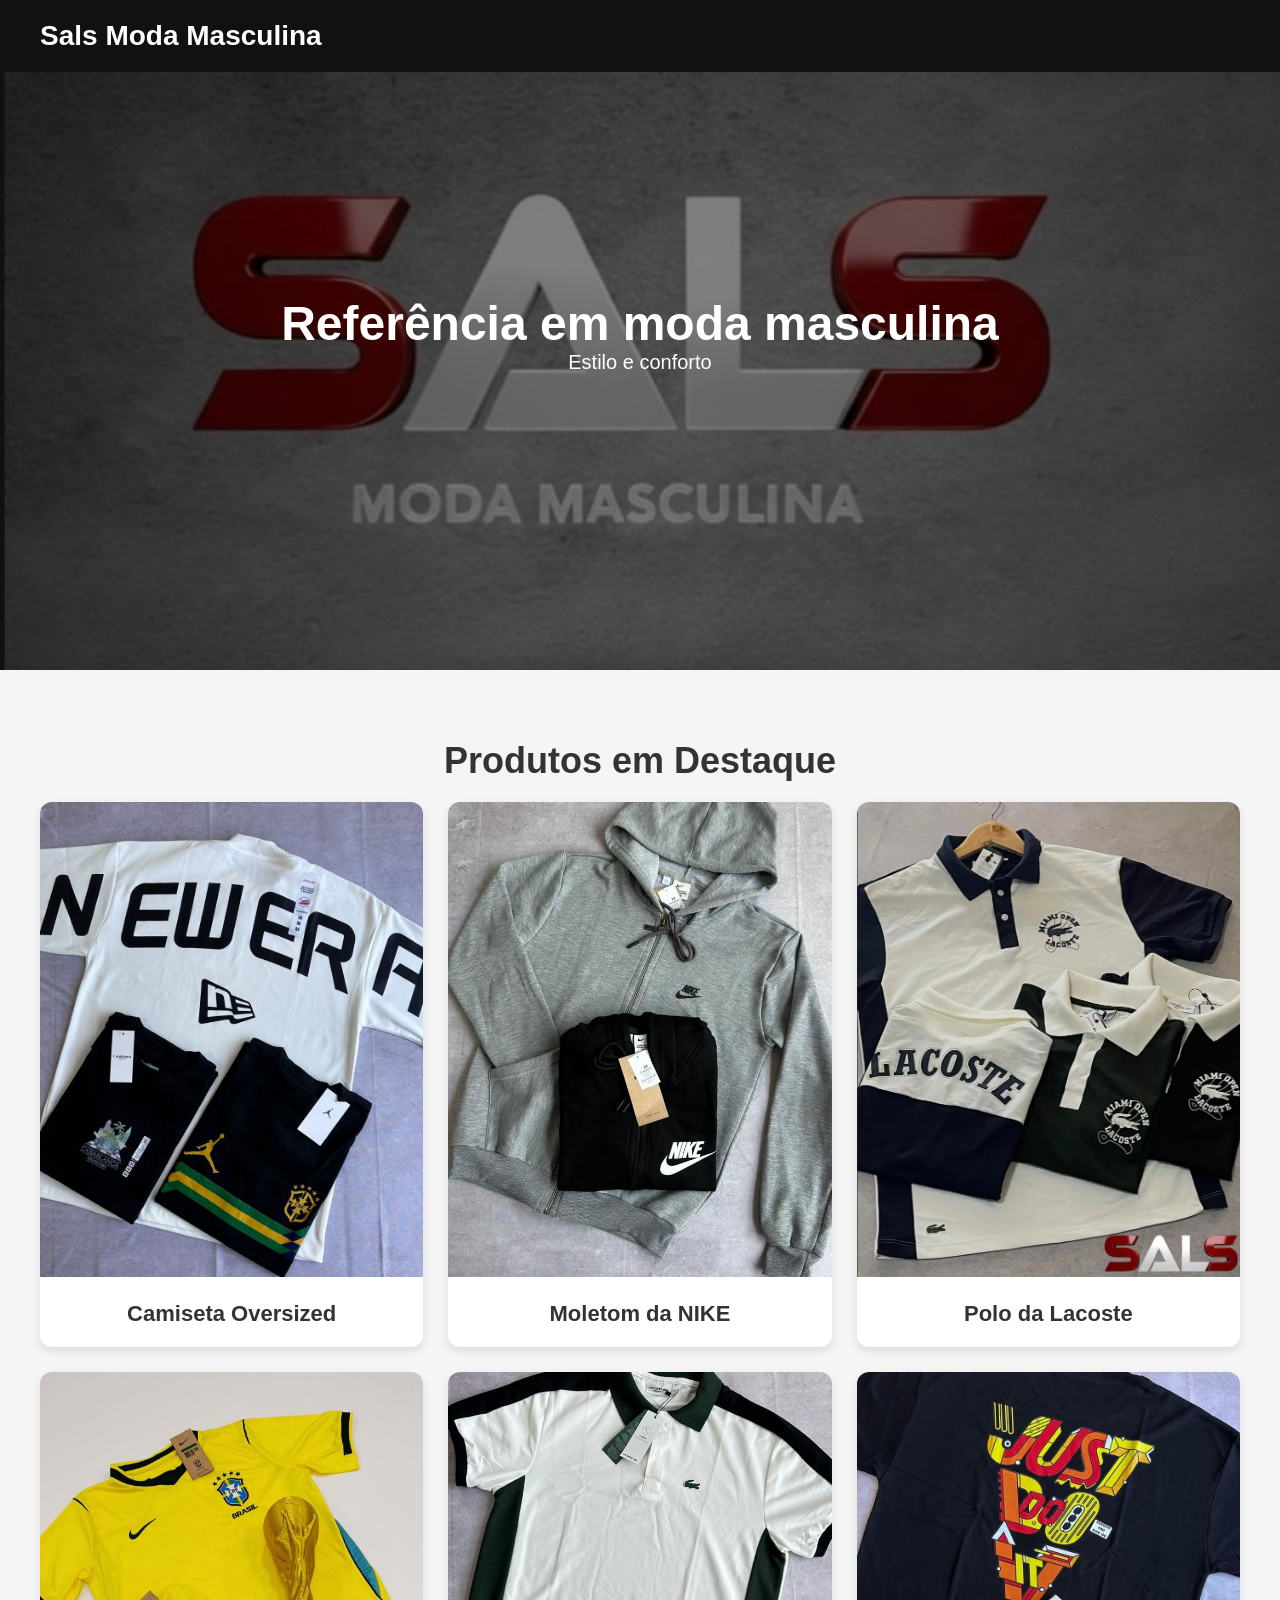
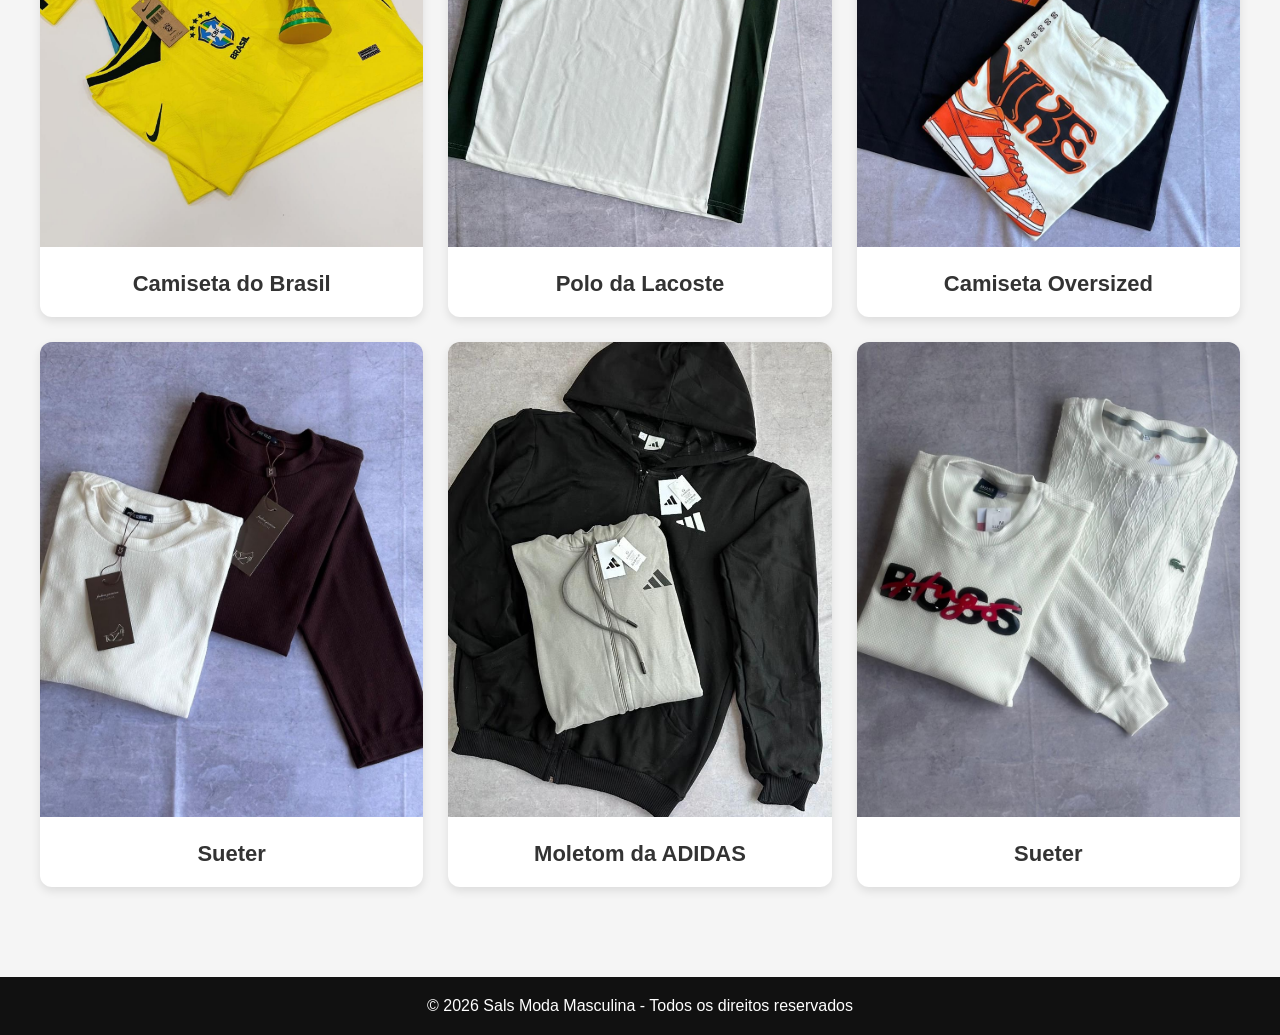
<file: projetofinal.html>
<!DOCTYPE html>
<html lang="pt-BR">
<head>
    <meta charset="UTF-8">
    <meta name="viewport" content="width=device-width, initial-scale=1.0">
    <title>Sals Moda Masculina/</title>

    <link rel="stylesheet" href="projetofinal.css">
</head>

<body>

    <header class="header">
        <h1>Sals Moda Masculina</h1>
    </header>

    <section class="banner">
        <div class="banner-content">

            <h2>Referência em moda masculina</h2>

            <p>
                Estilo e conforto
            </p>

        </div>
    </section>

    <section class="produtos" id="produtos">

        <h2>Produtos em Destaque</h2>

        <div class="grid">

            <div class="card">

                <img 
                    src="/imagens/roupas_projeto9.jpeg" 
                    alt="Camiseta Oversized"
                >

                <div class="card-content">

                    <h3>Camiseta Oversized</h3>

                </div>

            </div>

            <div class="card">

                <img 
                    src="/imagens/roupas_projeto4.jpeg" 
                    alt="Moletom da NIKE"
                >

                <div class="card-content">

                    <h3>Moletom da NIKE</h3>

                </div>

            </div>

            <div class="card">

                <img 
                    src="/imagens/roupas_projeto3.jpeg" 
                    alt="Polo da Lacoste"
                >

                <div class="card-content">

                    <h3>Polo da Lacoste</h3>

                </div>

            </div>

            <div class="card">

    <img 
        src="/imagens/roupas_projeto13.jpeg" 
        alt="Camiseta do Brasil"
    >

    <div class="card-content">

        <h3>Camiseta do Brasil</h3>

    </div>

</div>

<div class="card">

    <img 
        src="/imagens/roupas_projeto5.jpeg" 
        alt="Polo da Lacoste"
    >

    <div class="card-content">

        <h3>Polo da Lacoste</h3>

    </div>

</div>

<div class="card">

    <img 
        src="/imagens/roupas_projeto6.jpeg" 
        alt="Camiseta Oversized"
    >

    <div class="card-content">

        <h3>Camiseta Oversized</h3>

    </div>

</div>

<div class="card">

    <img 
        src="/imagens/roupas_projeto8.jpeg" 
        alt="Sueter"
    >

    <div class="card-content">

        <h3>Sueter</h3>

    </div>

</div>

<div class="card">

    <img 
        src="/imagens/roupas_projeto7.jpeg" 
        alt="Moletom da ADIDAS"
    >

    <div class="card-content">

        <h3>Moletom da ADIDAS</h3>

    </div>

</div>

<div class="card">

    <img 
        src="/imagens/roupas_projeto12.jpeg" 
        alt="Sueter"
    >

    <div class="card-content">

        <h3>Sueter</h3>

    </div>

</div>

        </div>

    </section>

    <footer id="contato">
        <p>
            © 2026 Sals Moda Masculina - Todos os direitos reservados
        </p>
    </footer>

</body>
</html>
</file>
<file: projetofinal.css>
*{
    margin: 0;
    padding: 0;
    box-sizing: border-box;
    font-family: Arial, Helvetica, sans-serif;
}

body{
    background-color: #f5f5f5;
    color: #333;
}

/* HEADER */

.header{
    background-color: #111;
    color: white;

    padding: 20px 40px;

    display: flex;
    justify-content: space-between;
    align-items: center;

    position: fixed;
    top: 0;
    left: 0;

    width: 100%;

    z-index: 1000;
}

.header h1{
    font-size: 28px;
}

nav a{
    color: white;
    text-decoration: none;

    margin-left: 20px;

    transition: 0.3s;
}

/* BANNER */

.banner{
    height: 670px;

    background-image: url("/imagens/logo_projeto.jpeg");
    background-size: cover;
    background-position: 50% 50%;

    display: flex;
    justify-content: center;
    align-items: center;

    text-align: center;

    position: relative;

    overflow: hidden;
}

.banner::before{
    content: "";

    position: absolute;
    top: 0;
    left: 0;

    width: 100%;
    height: 100%;

    background-color: rgba(0, 0, 0, 0.5);
}

.banner-content{
    position: relative;
    z-index: 2;

    color: white;
}

.banner-content h2{
    font-size: 48px;
}

.banner-content p{
    font-size: 20px;
}

/* PRODUTOS */

.produtos{
    padding: 50px 40px;

    text-align: center;
}

.produtos h2{
    font-size: 36px;
    margin: 20px;
}

.grid{
    display: grid;

    grid-template-columns: repeat(auto-fit, minmax(300px, 1fr));

    gap: 25px;
}

/* CARDS */

.card{
    background-color: white;

    border-radius: 12px;

    overflow: hidden;

    box-shadow: 0 4px 10px rgba(0,0,0,0.1);

    transition: 0.3s;
}

.card:hover{
    transform: translateY(-8px);
}

.card img{
    width: 100%;
    height: 475px;

    object-fit: cover;
}

.card-content{
    padding: 20px;
}

.card-content h3{

    font-size: 22px;
}

/* FOOTER */

footer{
    background-color: #111;
    color: white;

    text-align: center;

    padding: 20px;

    margin-top: 40px;
}

/* RESPONSIVO */

@media (max-width: 768px){

    .header{
        flex-direction: column;
        gap: 15px;
    }

    nav{
        display: flex;
        flex-wrap: wrap;
        justify-content: center;
    }

    nav a{
        margin: 10px;
    }

    .banner-content h2{
        font-size: 32px;
    }

    .banner-content p{
        font-size: 18px;
    }
}
</file>
